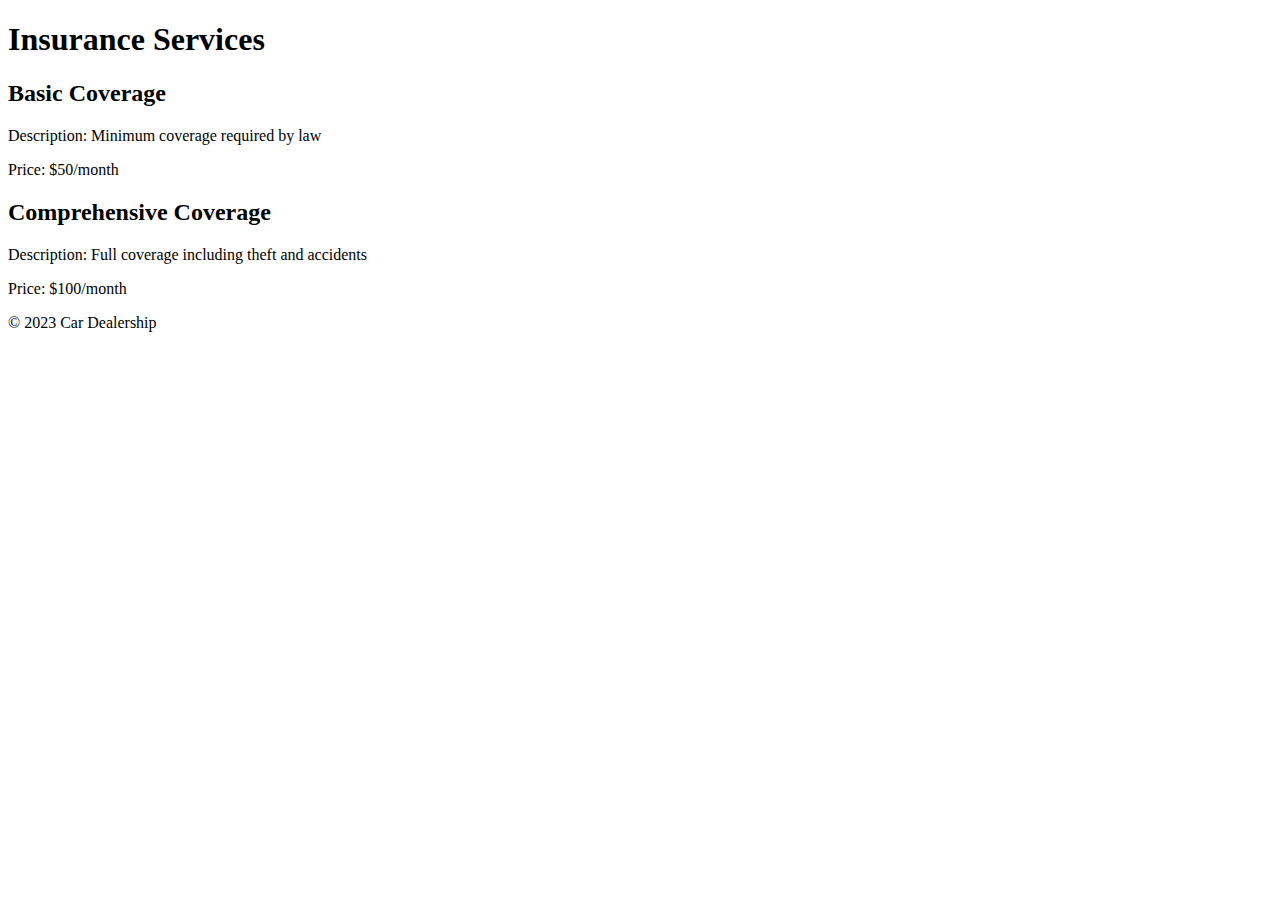
<file: insurance.html>
<!DOCTYPE html>
<html lang="en">
<head>
    <meta charset="UTF-8">
    <meta name="viewport" content="width=device-width, initial-scale=1.0">
    <title>Insurance</title>
</head>
<body>
    <header>
        <h1>Insurance Services</h1>
    </header>

    <section class="insurance-listings">
        <div class="insurance-plan">
            <h2>Basic Coverage</h2>
            <p>Description: Minimum coverage required by law</p>
            <p>Price: $50/month</p>
        </div>

        <div class="insurance-plan">
            <h2>Comprehensive Coverage</h2>
            <p>Description: Full coverage including theft and accidents</p>
            <p>Price: $100/month</p>
        </div>
        <!-- Add more insurance plan listings as needed -->
    </section>

    <footer>
        <p>&copy; 2023 Car Dealership</p>
    </footer>
</body>
</html>
</file>
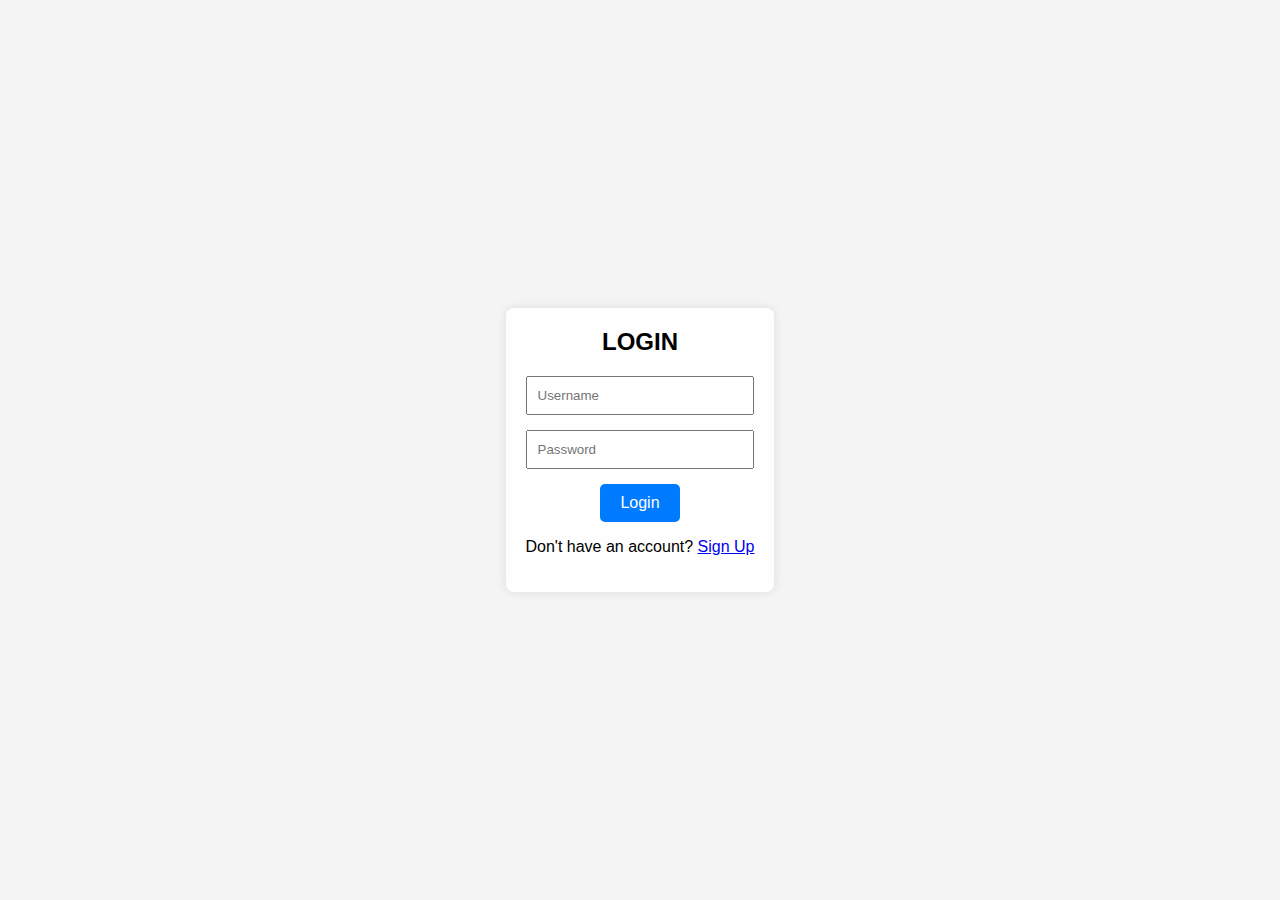
<file: login.html>
<!DOCTYPE html>
<html lang="en">
<head>
    <meta charset="UTF-8">
    <meta name="viewport" content="width=device-width, initial-scale=1.0">
    <link rel="stylesheet" href="styles-login.css">
    <title>Login</title>
</head>
<body>
    

    <div class="login-container">
        <div class="login-title">LOGIN</div>
        <form class="login-form">
            <input type="text" placeholder="Username" required>
            <input type="password" placeholder="Password" required>
            <button type="submit">Login</button>
        </form>

        <div class="signup-link">
            <p>Don't have an account? <a href="signup.html">Sign Up</a></p>
        </div>
    </div>
</body>
</html>
</file>
<file: styles-login.css>
body {
    font-family: Arial, sans-serif;
    margin: 0;
    padding: 0;
    display: flex;
    align-items: center;
    justify-content: center;
    height: 100vh;
    background-color: #f4f4f4;
}

.login-container {
    text-align: center;
    padding: 20px;
    background-color: #fff;
    border-radius: 8px;
    box-shadow: 0 0 10px rgba(0, 0, 0, 0.1);
}

.login-title {
    font-size: 24px;
    font-weight: bold;
    margin-bottom: 20px;
}

.login-form {
    display: flex;
    flex-direction: column;
    align-items: center;
}

.login-form input {
    width: 100%;
    padding: 10px;
    margin-bottom: 15px;
    box-sizing: border-box;
}
.login-container {
    text-align: center;
    padding: 20px;
    background-color: rgba(255, 255, 255, 0.9); 
    border-radius: 8px;
    box-shadow: 0 0 10px rgba(0, 0, 0, 0.1);
}

footer {
    background-color: #333;
    color: #fff;
    text-align: center;
    padding: 1em;
    position: fixed;
    bottom: 0;
    height:30px;
    width: 100%;

}

.login-form button {
    background-color: #007bff;
    color: #fff;
    padding: 10px 20px;
    border: none;
    border-radius: 5px;
    cursor: pointer;
    font-size: 16px;
    transition: background-color 0.3s;
}

.login-form button:hover {
    background-color: #0056b3;
}
</file>
